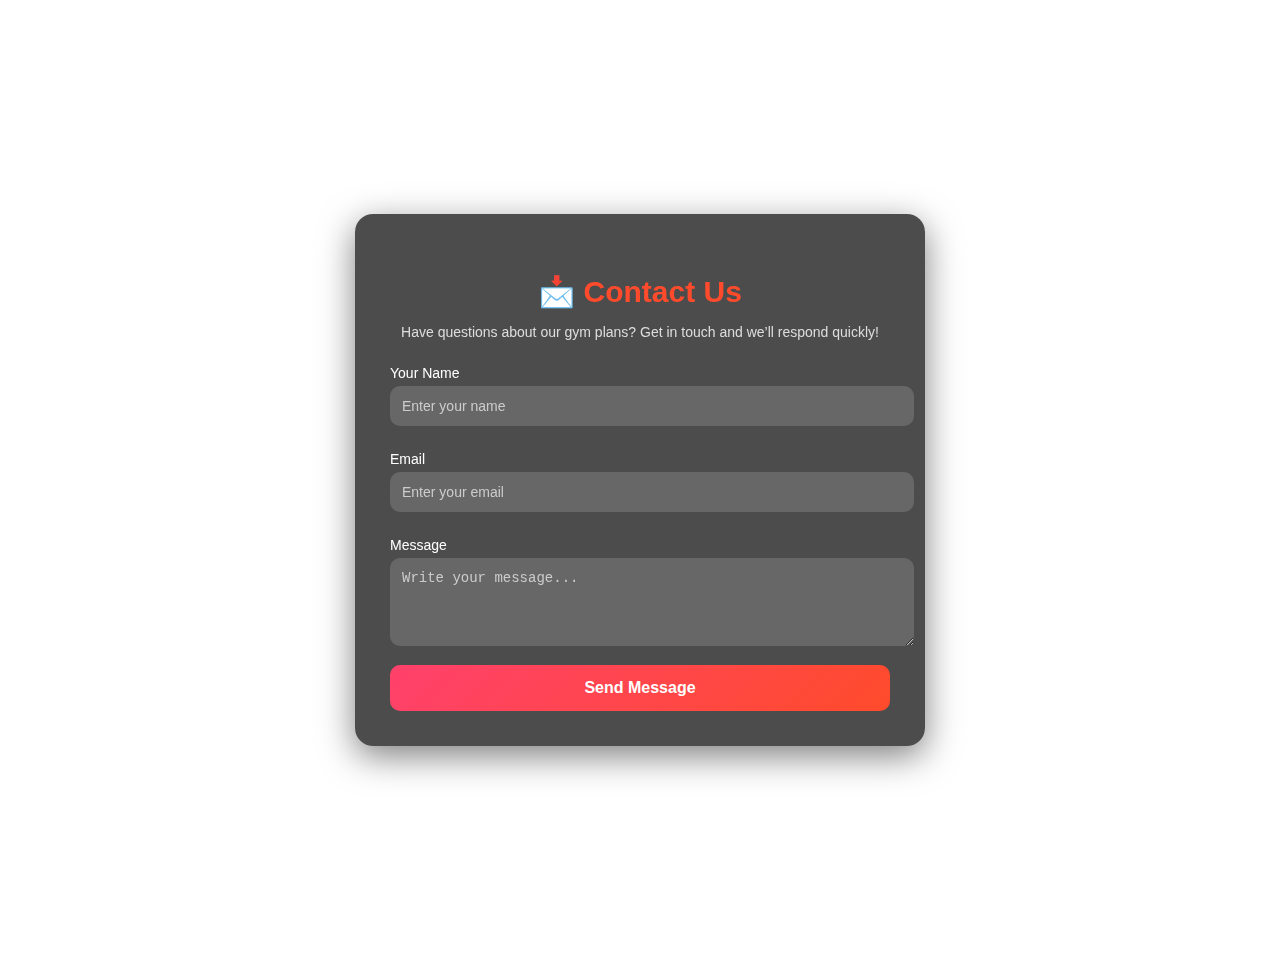
<file: CONTACT US .HTML>
<!DOCTYPE html>
<html lang="en">
<head>
<meta charset="UTF-8">
<meta name="viewport" content="width=device-width, initial-scale=1.0">
<title>Gym Contact Us Section</title>
<style>
  body {
    margin: 0;
    font-family: 'Poppins', sans-serif;
  }
  .contact-section {
    min-height: 100vh;
    background: url('https://images.unsplash.com/photo-1571019613454-1cb2f99b2d8b') no-repeat center center/cover;
    display: flex;
    justify-content: center;
    align-items: center;
    padding: 30px;
  }
  .contact-card {
    background: rgba(0, 0, 0, 0.7);
    backdrop-filter: blur(12px);
    padding: 35px;
    border-radius: 18px;
    width: 100%;
    max-width: 500px;
    color: white;
    box-shadow: 0 10px 35px rgba(0,0,0,0.5);
    animation: fadeIn 1s ease;
  }
  @keyframes fadeIn {
    from { opacity: 0; transform: translateY(50px); }
    to { opacity: 1; transform: translateY(0); }
  }
  .contact-card h2 {
    text-align: center;
    font-size: 30px;
    color: #ff4b2b;
    margin-bottom: 15px;
  }
  .contact-card p {
    text-align: center;
    font-size: 14px;
    margin-bottom: 25px;
    color: #ddd;
  }
  .contact-card label {
    font-weight: 500;
    display: block;
    margin: 10px 0 5px;
    font-size: 14px;
  }
  .contact-card input, .contact-card textarea {
    width: 100%;
    padding: 12px;
    border-radius: 10px;
    border: none;
    margin-bottom: 15px;
    outline: none;
    background: rgba(255, 255, 255, 0.15);
    color: white;
    font-size: 14px;
  }
  .contact-card input::placeholder, .contact-card textarea::placeholder {
    color: #ccc;
  }
  .contact-btn {
    width: 100%;
    padding: 14px;
    background: linear-gradient(135deg, #ff416c, #ff4b2b);
    border: none;
    border-radius: 10px;
    color: white;
    font-size: 16px;
    font-weight: 600;
    cursor: pointer;
    transition: 0.3s;
  }
  .contact-btn:hover {
    background: linear-gradient(135deg, #ff4b2b, #ff416c);
    transform: scale(1.05);
    box-shadow: 0 5px 20px rgba(255,75,43,0.6);
  }
</style>
</head>
<body>

<section class="contact-section">
  <div class="contact-card">
    <h2>📩 Contact Us</h2>
    <p>Have questions about our gym plans? Get in touch and we’ll respond quickly!</p>
    <form>
      <label>Your Name</label>
      <input type="text" placeholder="Enter your name" required>

      <label>Email</label>
      <input type="email" placeholder="Enter your email" required>

      <label>Message</label>
      <textarea rows="4" placeholder="Write your message..." required></textarea>

      <button type="submit" class="contact-btn">Send Message</button>
    </form>
  </div>
</section>

</body>
</html>
</file>
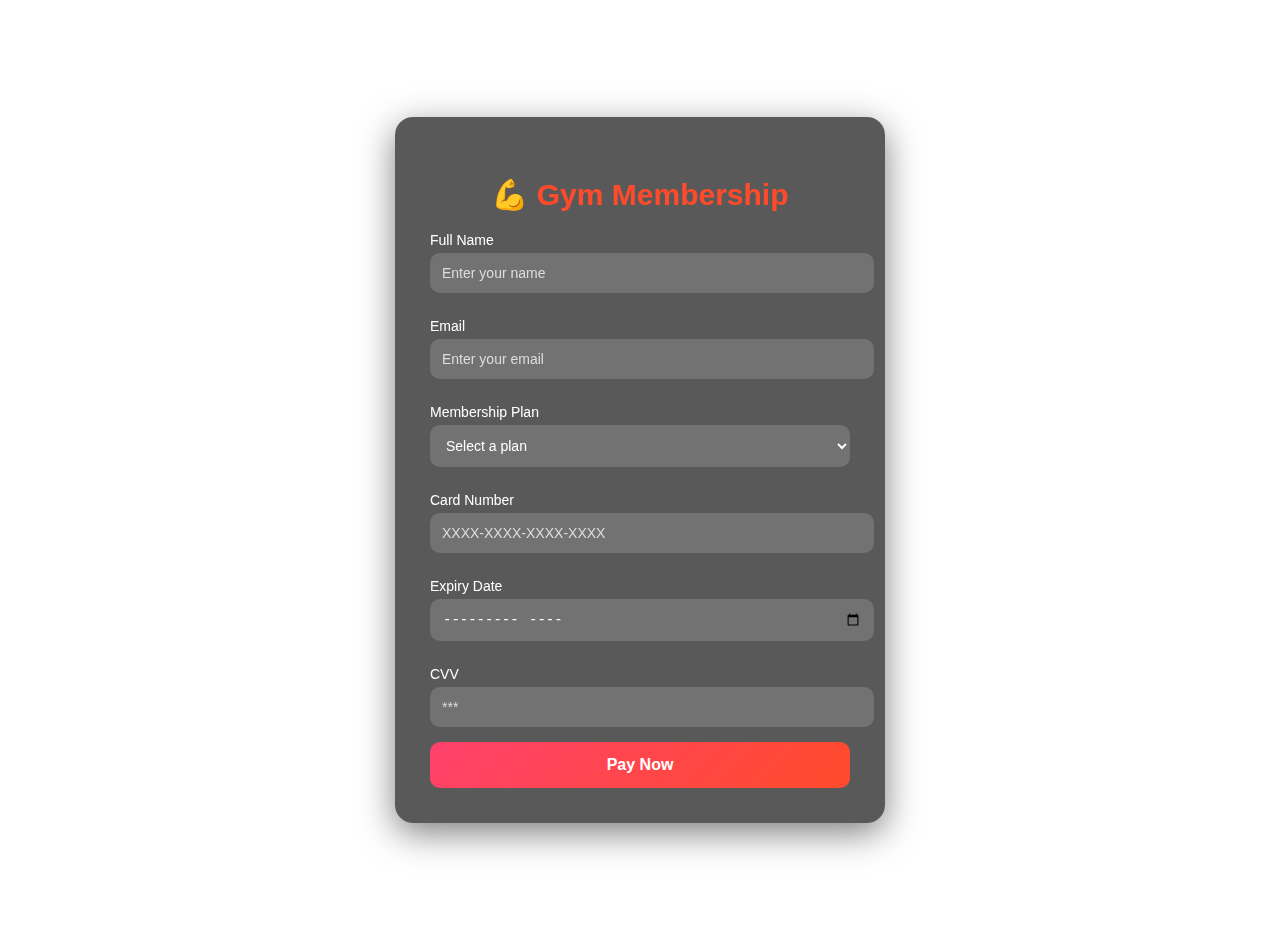
<file: PAYMENT.HTML>
<!DOCTYPE html>
<html lang="en">
<head>
<meta charset="UTF-8">
<meta name="viewport" content="width=device-width, initial-scale=1.0">
<title>Gym Payment Section</title>
<style>
  body {
    margin: 0;
    font-family: 'Poppins', sans-serif;
  }
  .payment-section {
    height: 100vh;
    background: url('https://th.bing.com/th/id/R.540abb21db3233f3b557eef17a8b8b4a?rik=aj84e0Qoip0ItQ&riu=http%3a%2f%2fwallsdesk.com%2fwp-content%2fuploads%2f2016%2f10%2fGym-HD-Background-.jpg&ehk=gFDF4wdIAjzQk8lkZ8BVraUl9Z5vFc%2feAignb5pfHgs%3d&risl=&pid=ImgRaw&r=0') no-repeat center center/cover;
    display: flex;
    justify-content: center;
    align-items: center;
    padding: 20px;
  }
  .payment-card {
    background: rgba(0, 0, 0, 0.65);
    backdrop-filter: blur(12px);
    padding: 35px;
    border-radius: 18px;
    width: 100%;
    max-width: 420px;
    color: white;
    box-shadow: 0 10px 35px rgba(0,0,0,0.5);
    animation: fadeInUp 1s ease;
  }
  @keyframes fadeInUp {
    from { transform: translateY(50px); opacity: 0; }
    to { transform: translateY(0); opacity: 1; }
  }
  .payment-card h2 {
    text-align: center;
    margin-bottom: 20px;
    font-size: 30px;
    font-weight: 600;
    color: #ff4b2b;
  }
  .payment-card label {
    font-weight: 500;
    display: block;
    margin: 10px 0 5px;
    font-size: 14px;
  }
  .payment-card input, .payment-card select {
    width: 100%;
    padding: 12px;
    border-radius: 10px;
    border: none;
    margin-bottom: 15px;
    outline: none;
    background: rgba(255, 255, 255, 0.15);
    color: white;
    font-size: 14px;
  }
  .payment-card input::placeholder {
    color: #ddd;
  }
  .payment-btn {
    width: 100%;
    padding: 14px;
    background: linear-gradient(135deg, #ff416c, #ff4b2b);
    border: none;
    border-radius: 10px;
    color: white;
    font-size: 16px;
    font-weight: 600;
    cursor: pointer;
    transition: 0.3s;
  }
  .payment-btn:hover {
    background: linear-gradient(135deg, #ff4b2b, #ff416c);
    transform: scale(1.05);
    box-shadow: 0 5px 20px rgba(255,75,43,0.6);
  }
</style>
</head>
<body>

<section class="payment-section">
  <div class="payment-card">
    <h2>💪 Gym Membership</h2>
    <form>
      <label>Full Name</label>
      <input type="text" placeholder="Enter your name" required>

      <label>Email</label>
      <input type="email" placeholder="Enter your email" required>

      <label>Membership Plan</label>
      <select required>
        <option value="">Select a plan</option>
        <option value="1month">1 Month - $50</option>
        <option value="3months">3 Months - $120</option>
        <option value="6months">6 Months - $200</option>
        <option value="1year">1 Year - $350</option>
      </select>

      <label>Card Number</label>
      <input type="text" placeholder="XXXX-XXXX-XXXX-XXXX" required>

      <label>Expiry Date</label>
      <input type="month" required>

      <label>CVV</label>
      <input type="password" placeholder="***" required>

      <button type="submit" class="payment-btn">Pay Now</button>
    </form>
  </div>
</section>

</body>
</html>
</file>
